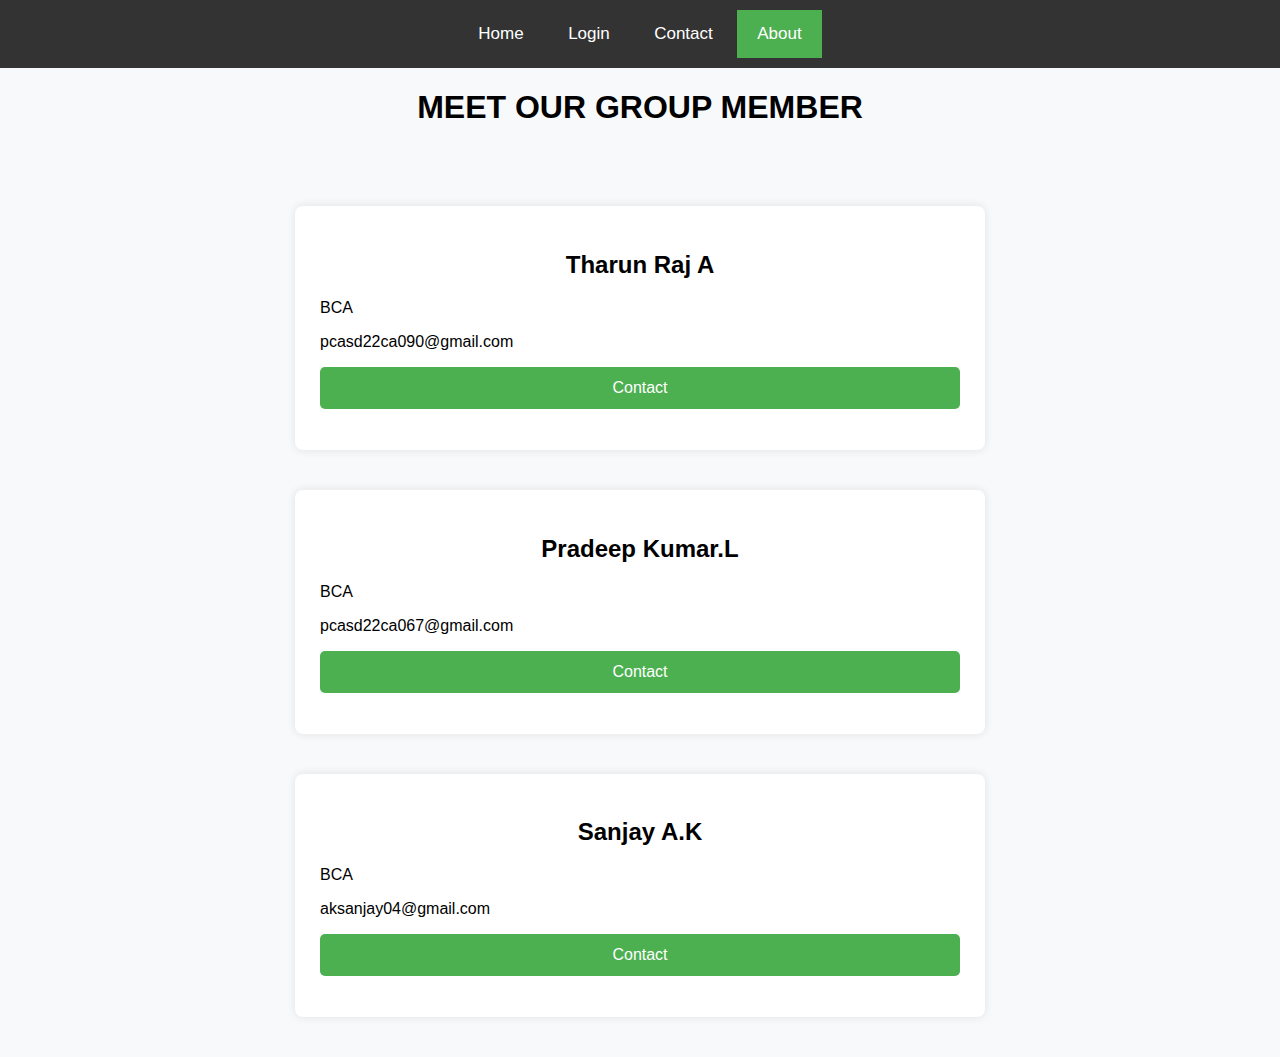
<file: templates/about.html>
<!DOCTYPE html>
<html>
<head>
  <title>About</title>
<meta name="viewport" content="width=device-width, initial-scale=1">
<link rel="stylesheet" type="text/css" href="/static/home.css">

</style>
</head>
<body>
    <div class="topnav">
  <a  href="/">Home</a>
  <a href="/login">Login</a>
  <a href="/contact">Contact</a>
  <a class="active" href="/About">About</a>

</div>


<h1>MEET OUR GROUP MEMBER</h1>
<br>

<div class="row">
  <div class="column">
    <div class="card">
      <div class="container">
        <h2>Tharun Raj A</h2>
        <p class="title">BCA</p>
        <p>pcasd22ca090@gmail.com</p>
        <p><button class="button">Contact</button></p>
      </div>
    </div>
  </div>

  <div class="column">
    <div class="card">
      <div class="container">
        <h2>Pradeep Kumar.L</h2>
        <p class="title">BCA</p>
        <p>pcasd22ca067@gmail.com</p>
        <p><button class="button">Contact</button></p>
      </div>
  </div>


  <div class="column">
    <div class="card">
      <div class="container">
        <h2>Sanjay A.K</h2>
        <p class="title">BCA</p>
        <p>aksanjay04@gmail.com</p>
        <p><button class="button">Contact</button></p>
      </div>
    </div>
  </div>
  


</body>
</html>
</file>
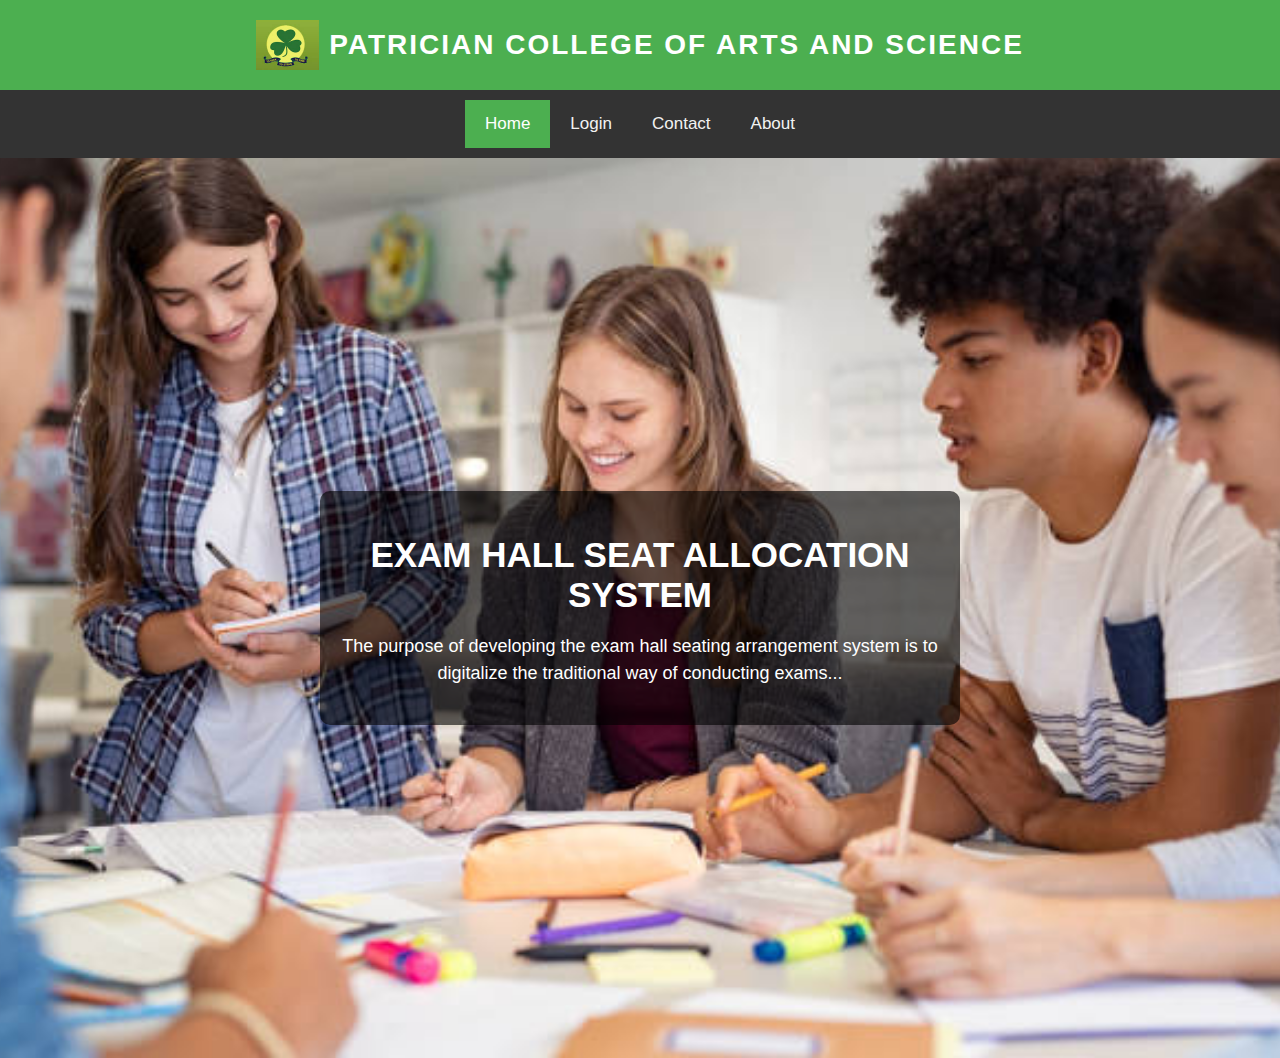
<file: templates/home.html>
<!DOCTYPE html>
<html>
<head>
    <meta name="viewport" content="width=device-width, initial-scale=1">
    <title>HOME</title>
    <link rel="stylesheet" type="text/css" href="/static/home.css">
    <style>
        /* College Header */
        .college-header {
            background-color: #4CAF50;
            color: white;
            text-align: center;
            padding: 20px;
            font-size: 28px;
            font-weight: bold;
            text-transform: uppercase;
            letter-spacing: 2px;
        }

        /* Navigation Bar */
        .topnav {
            overflow: hidden;
            background-color: #333;
            display: flex;
            justify-content: center;
        }

        .topnav a {
            color: #f2f2f2;
            text-align: center;
            padding: 14px 20px;
            text-decoration: none;
            font-size: 17px;
        }

        .topnav a:hover {
            background-color: #ddd;
            color: black;
        }

        .topnav a.active {
            background-color: #4CAF50;
            color: white;
        }

        /* Background Image Section */
        .image-container {
            position: relative;
            width: 100%;
            height: 100vh;
            background: url("/static/images/istockphoto.jpg") no-repeat center center/cover;
            display: flex;
            align-items: center;
            justify-content: center;
            text-align: center;
            color: white;
        }

        /* Text Overlay */
        .overlay-text {
            background: rgba(0, 0, 0, 0.6);
            padding: 20px;
            border-radius: 10px;
            max-width: 600px;
        }

        .overlay-text h1 {
            font-size: 35px;
            font-weight: bold;
            margin-bottom: 10px;
        }

        .overlay-text p {
            font-size: 18px;
            line-height: 1.5;
        }
        .college-header {
            background-color: #4CAF50;
            color: white;
            text-align: center;
            padding: 20px;
            font-size: 28px;
            font-weight: bold;
            text-transform: uppercase;
            letter-spacing: 2px;
            display: flex;
            align-items: center;
            justify-content: center;
            gap: 10px; /* Space between logo and text */
        }
        
        .college-header img {
            height: 50px; /* Adjust size */
            width: auto; /* Maintain aspect ratio */
        }
        h1{
            color: white;
            font-weight: bold;
            text-align: center;
        }
    </style>
</head>
<body>

    <!-- College Header -->
    <div class="college-header">
        <img src="/static/images/pat.jpeg" alt="College Logo">
        Patrician College of Arts and Science
    </div>

    <!-- Navigation Bar -->
    <div class="topnav">
        <a class="active" href="/">Home</a>
        <a href="/login">Login</a>
        <a href="/contact">Contact</a>
        <a href="/About">About</a>
    </div>

    <!-- Single Image with Text -->
    <div class="image-container">
        <div class="overlay-text">
            <h1>EXAM HALL SEAT ALLOCATION SYSTEM</h1>
            <p>The purpose of developing the exam hall seating arrangement system is to digitalize the traditional way of conducting exams...</p>
        </div>
    </div>

</body>
</html>
</file>
<file: static/home.css>
body {
  margin: 0;
  font-family: Arial, Helvetica, sans-serif;
  background-color: #f8f9fa;
}

/* Navigation Bar */
.topnav {
  overflow: hidden;
  background-color: #333;
  text-align: center;
  padding: 10px 0;
}

.topnav a {
  display: inline-block;
  color: white;
  padding: 14px 20px;
  text-decoration: none;
  font-size: 17px;
  transition: 0.3s;
}

.topnav a:hover {
  background-color: #ddd;
  color: black;
}

.topnav a.active {
  background-color: #4CAF50;
  color: white;
}

/* Form Container */
.container {
  width: 50%;
  background-color: white;
  padding: 25px;
  margin: 40px auto;
  border-radius: 8px;
  box-shadow: 0px 0px 10px rgba(0, 0, 0, 0.1);
}

/* Headings */
h1, h2, h3 {
  text-align: center;
  color:rgb(0, 0, 0);
}

/* Input Fields & Dropdowns */
input[type=text], 
input[type=number], 
select {
  width: 100%;
  padding: 12px;
  margin: 8px 0;
  border: 1px solid #ccc;
  border-radius: 5px;
  font-size: 16px;
}

/* Submit & Button Styling */
input[type=submit], .button {
  display: block;
  width: 100%;
  background-color: #4CAF50;
  color: white;
  padding: 12px 20px;
  border: none;
  border-radius: 5px;
  cursor: pointer;
  font-size: 16px;
  text-align: center;
  transition: 0.3s;
}

input[type=submit]:hover, .button:hover {
  background-color: #45a049;
}

/* Data Table Styling */
.dataframe {
  width: 80%;
  margin: 20px auto;
  background-color: white;
  border-collapse: collapse;
  text-align: center;
}

.dataframe th, .dataframe td {
  padding: 12px;
  border: 1px solid #ddd;
}

.dataframe th {
  background-color: #4CAF50;
  color: white;
}

/* Responsive Design */
@media screen and (max-width: 768px) {
  .container {
      width: 90%;
      padding: 15px;
  }
}
.college-header {
  background-color: #4CAF50;
  color: white;
  text-align: center;
  padding: 20px;
  font-size: 28px;
  font-weight: bold;
  text-transform: uppercase;
  letter-spacing: 2px;
  display: flex;
  align-items: center;
  justify-content: center;
  gap: 10px; /* Space between logo and text */
}

.college-header img {
  height: 50px; /* Adjust size */
  width: auto; /* Maintain aspect ratio */
}
</file>
